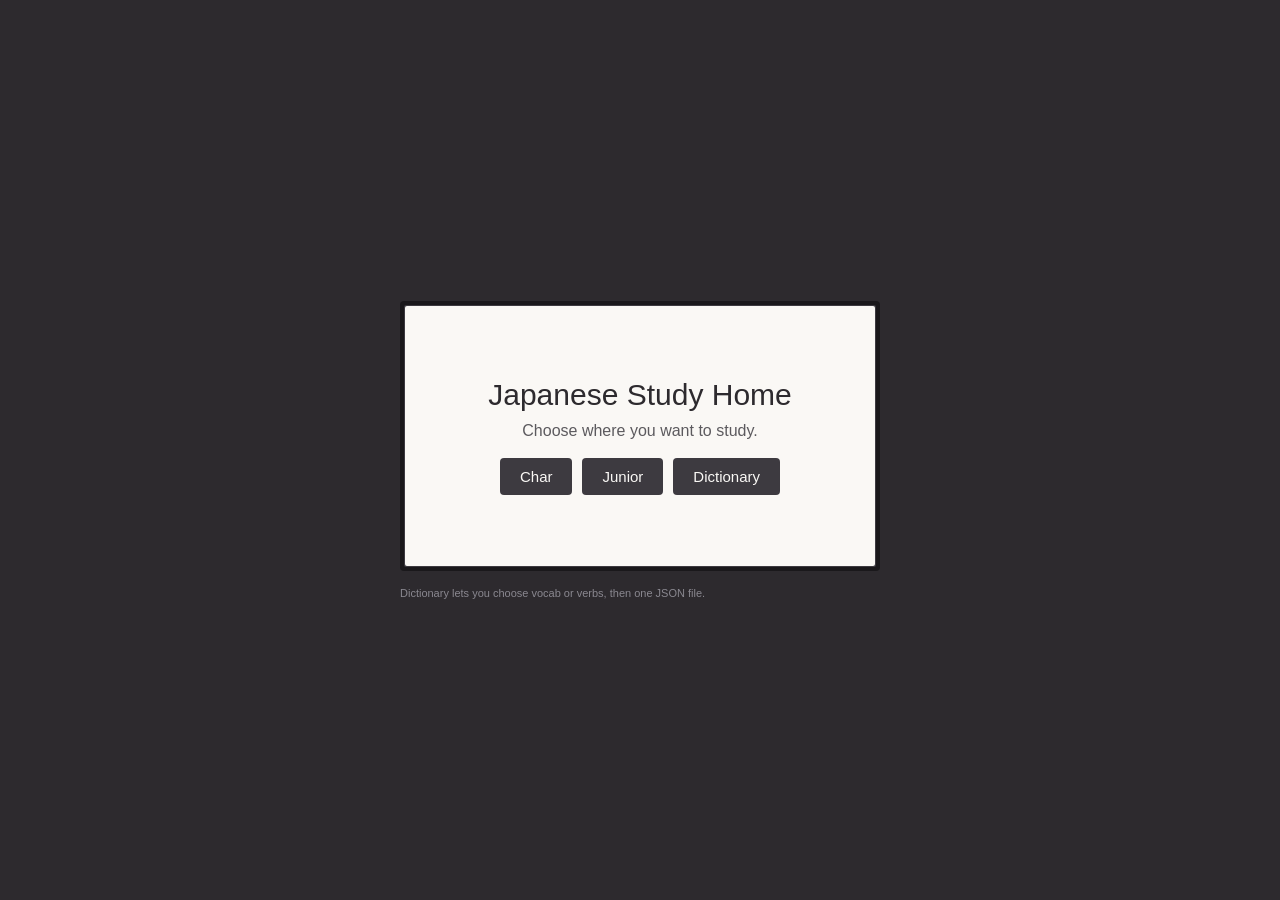
<file: home/index.html>
<!DOCTYPE html>
<html lang="ja">
<head>
  <meta charset="UTF-8">
  <meta name="viewport" content="width=device-width, initial-scale=1.0">
  <title>Study Home</title>
  <link rel="stylesheet" href="./style.css">
</head>
<body>
  <div class="main">
    <div class="shadow">
      <div class="border">
        <div class="card nav-card">
          <div class="nav-title">Japanese Study Home</div>
          <p class="nav-subtitle">Choose where you want to study.</p>
          <div class="nav-links">
            <a class="next-btn nav-link" href="./char/">Char</a>
            <a class="next-btn nav-link" href="./junior/">Junior</a>
            <a class="next-btn nav-link" href="./dictionary/">Dictionary</a>
          </div>
        </div>
      </div>
    </div>
    <div class="footer">
      <p class="hint">Dictionary lets you choose vocab or verbs, then one JSON file.</p>
    </div>
  </div>
</body>
</html>
</file>
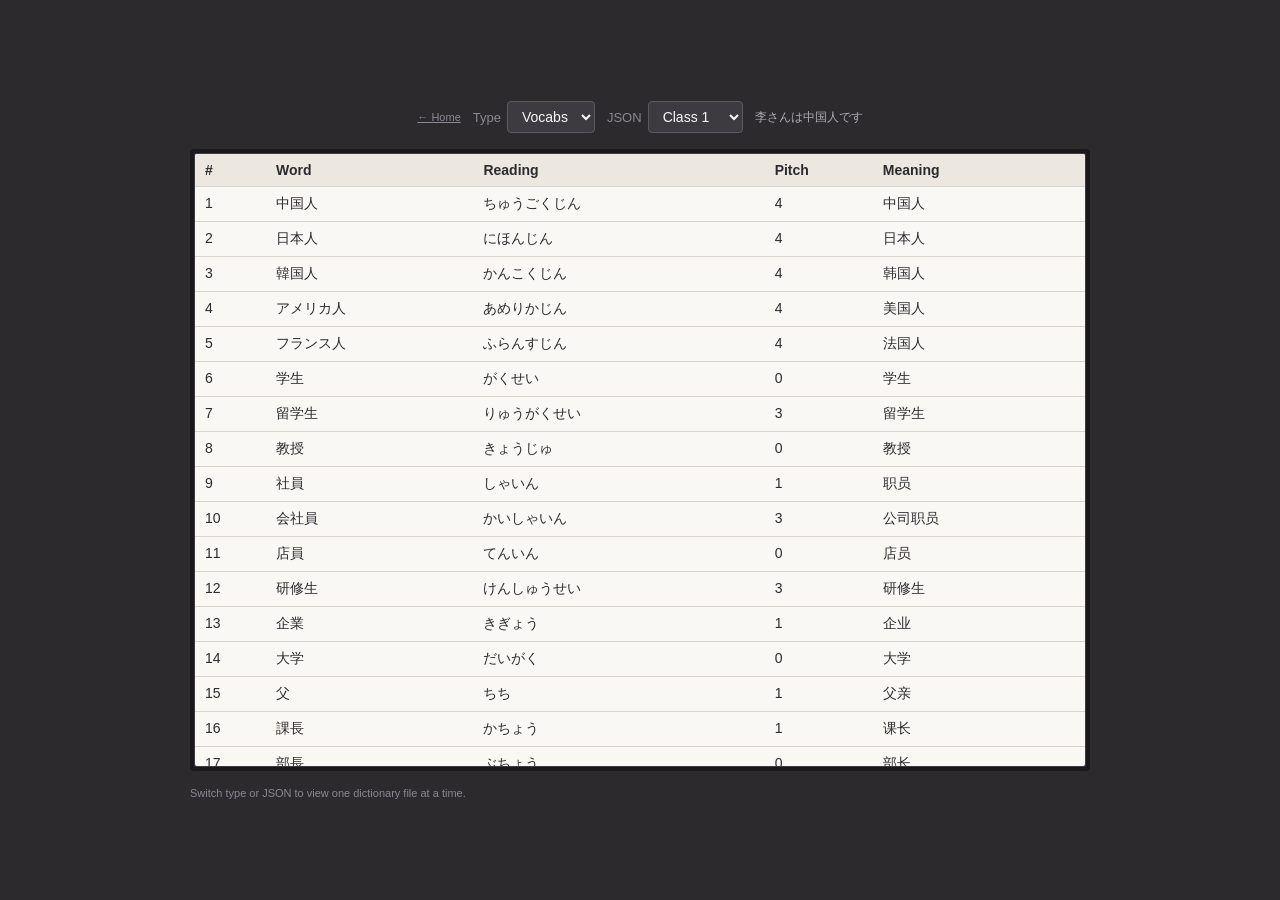
<file: home/dictionary/index.html>
<!DOCTYPE html>
<html lang="ja">
<head>
  <meta charset="UTF-8">
  <meta name="viewport" content="width=device-width, initial-scale=1.0">
  <title>Dictionary</title>
  <link rel="stylesheet" href="../style.css">
</head>
<body>
  <div class="main dictionary-main">
    <div class="opts">
      <a href="../" class="hint">← Home</a>
      <label>Type
        <select id="type-select" aria-label="Select dictionary type">
          <option value="vocabs">Vocabs</option>
          <option value="verbs">Verbs</option>
        </select>
      </label>
      <label>JSON
        <select id="file-select" aria-label="Select json file"></select>
      </label>
      <span id="class-title" class="class-title"></span>
    </div>

    <div class="shadow">
      <div class="border">
        <div class="dictionary-wrap" id="dictionary-wrap">
          <div class="loading">Loading...</div>
        </div>
      </div>
    </div>

    <div class="footer">
      <p class="hint">Switch type or JSON to view one dictionary file at a time.</p>
    </div>
  </div>

  <script src="./app.js"></script>
</body>
</html>
</file>
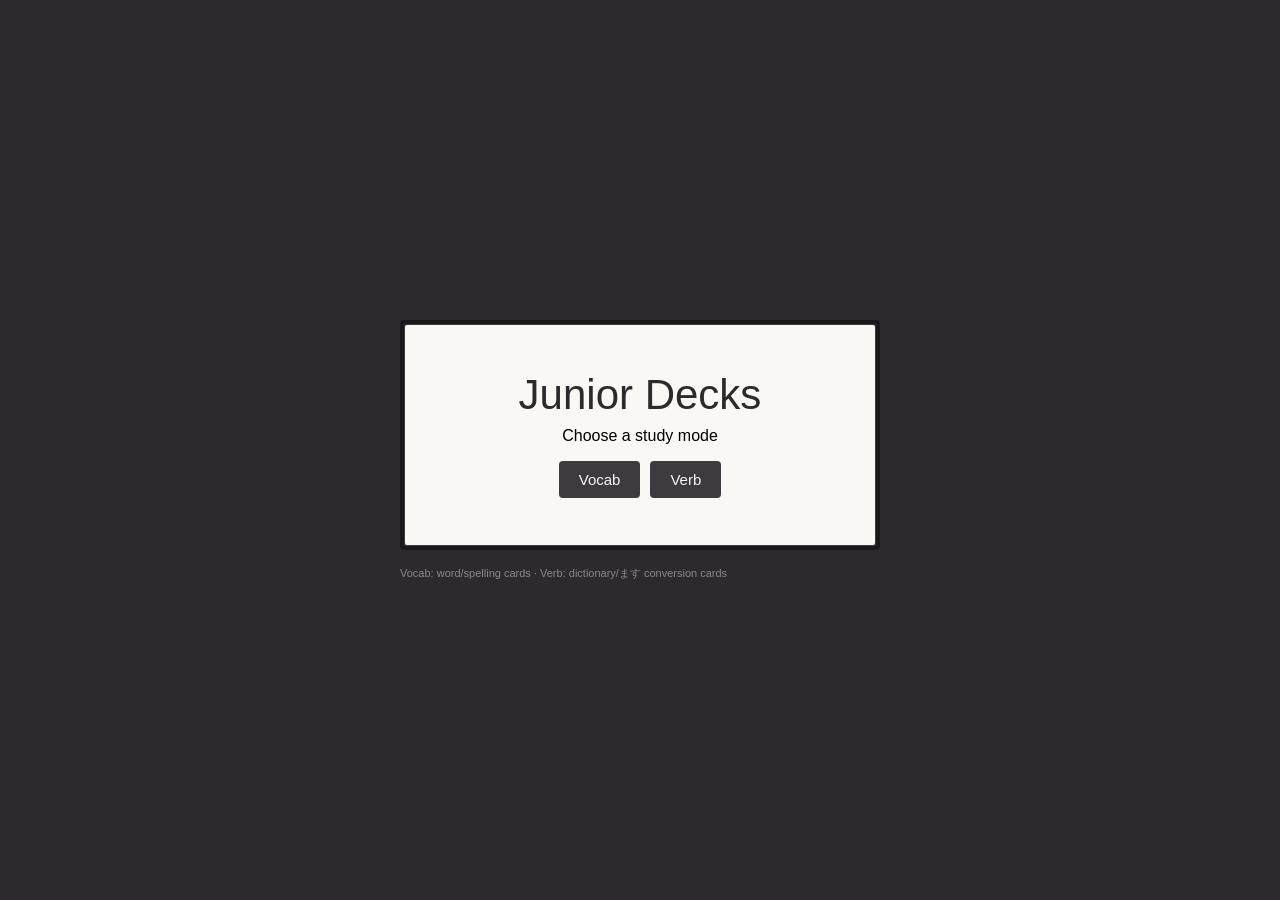
<file: home/junior/index.html>
<!DOCTYPE html>
<html lang="ja">
<head>
  <meta charset="UTF-8">
  <meta name="viewport" content="width=device-width, initial-scale=1.0">
  <title>Junior Study</title>
  <link rel="stylesheet" href="../style.css">
</head>
<body>
  <div class="main">
    <div class="shadow">
      <div class="border">
        <div class="card" style="cursor: default; min-height: 220px;">
          <div class="side front" style="display: flex;">
            <div class="main-text">Junior Decks</div>
            <div class="sub-text">Choose a study mode</div>
            <div style="display: flex; gap: 10px; margin-top: 8px;">
              <a class="next-btn" href="./vocab/" style="text-decoration: none; display: inline-block;">Vocab</a>
              <a class="next-btn" href="./verb/" style="text-decoration: none; display: inline-block;">Verb</a>
            </div>
          </div>
        </div>
      </div>
    </div>
    <div class="footer">
      <p class="hint">Vocab: word/spelling cards · Verb: dictionary/ます conversion cards</p>
    </div>
  </div>
</body>
</html>
</file>
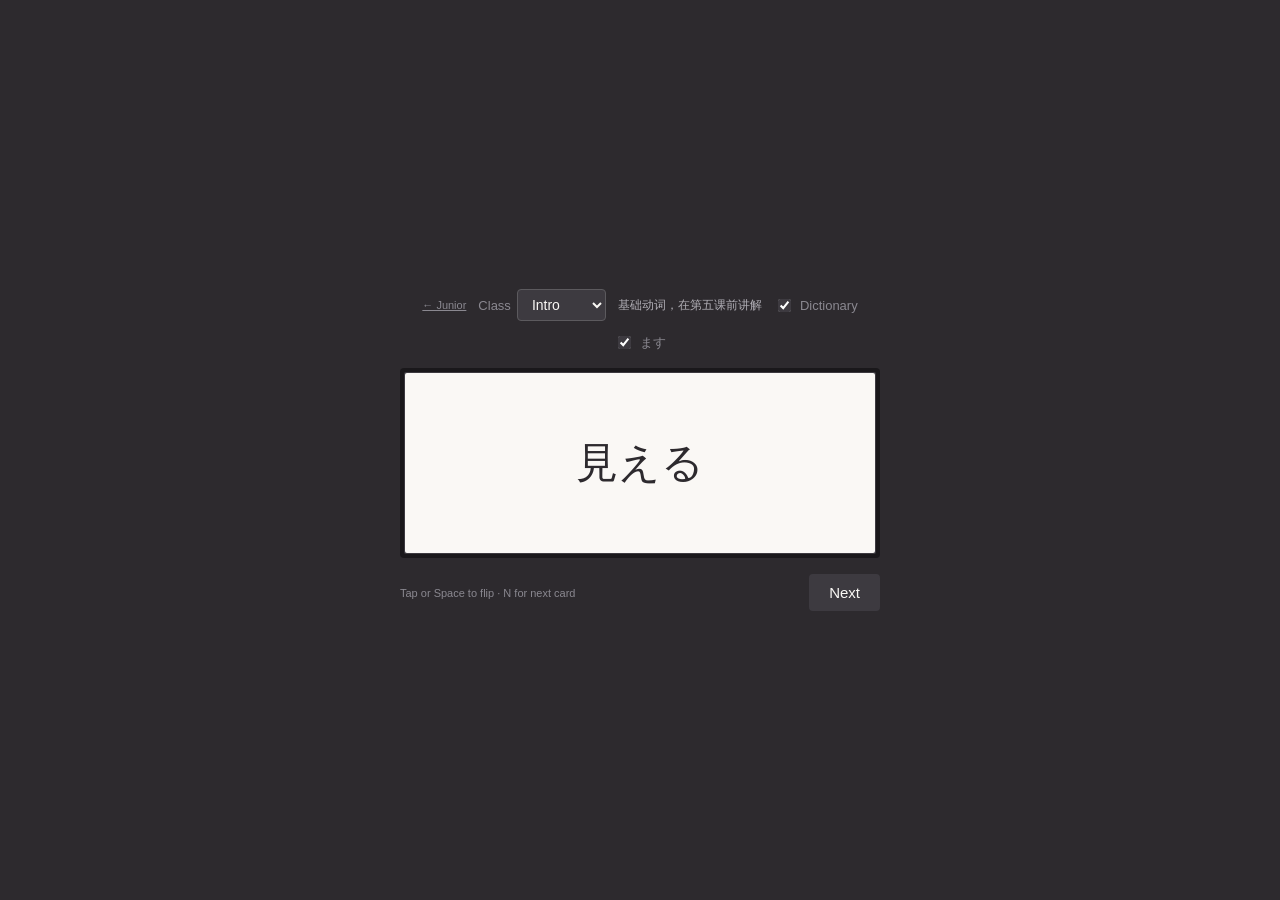
<file: home/junior/verb/index.html>
<!DOCTYPE html>
<html lang="ja">
<head>
  <meta charset="UTF-8">
  <meta name="viewport" content="width=device-width, initial-scale=1.0">
  <title>動詞 — Junior Verb Cards</title>
  <link rel="stylesheet" href="../../style.css">
</head>
<body>
  <div class="main">
    <div class="opts">
      <a href="../" class="hint">← Junior</a>
      <label>Class <select id="class-select" aria-label="Select class"></select></label>
      <span id="class-title" class="class-title"></span>
      <label title="Front: dictionary form, back: ます form"><input type="checkbox" id="include-dictionary" checked /> Dictionary</label>
      <label title="Front: ます form, back: dictionary form"><input type="checkbox" id="include-masu" checked /> ます</label>
    </div>
    <div class="shadow">
      <div class="border">
        <div class="card" id="card">
          <div id="front" class="side front"></div>
          <div id="back" class="side back"></div>
        </div>
      </div>
    </div>
    <div class="footer">
      <p class="hint">Tap or Space to flip · N for next card</p>
      <button type="button" id="next-btn" class="next-btn">Next</button>
    </div>
  </div>
  <script src="./app.js"></script>
</body>
</html>
</file>
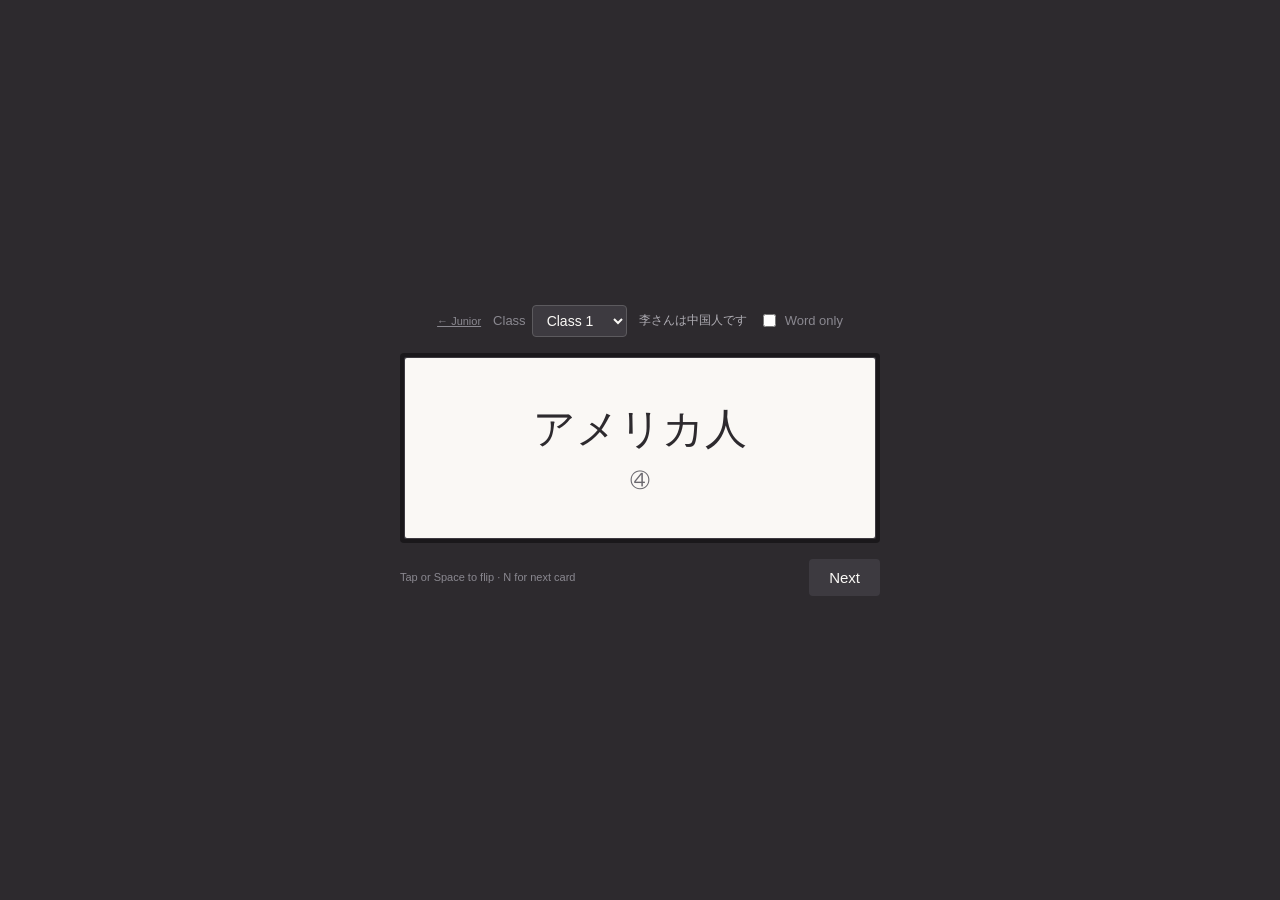
<file: home/junior/vocab/index.html>
<!DOCTYPE html>
<html lang="ja">
<head>
  <meta charset="UTF-8">
  <meta name="viewport" content="width=device-width, initial-scale=1.0">
  <title>単語 — Junior Vocab Cards</title>
  <link rel="stylesheet" href="../../style.css">
</head>
<body>
  <div class="main">
    <div class="opts">
      <a href="../" class="hint">← Junior</a>
      <label>Class <select id="class-select" aria-label="Select class"></select></label>
      <span id="class-title" class="class-title"></span>
      <label class="word-only-label" title="Only show the word side on front; disable spelling->word cards.">
        <input type="checkbox" id="word-only" /> Word only
      </label>
    </div>
    <div class="shadow">
      <div class="border">
        <div class="card" id="card">
          <div id="front" class="side front"></div>
          <div id="back" class="side back"></div>
        </div>
      </div>
    </div>
    <div class="footer">
      <p class="hint">Tap or Space to flip · N for next card</p>
      <button type="button" id="next-btn" class="next-btn">Next</button>
    </div>
  </div>
  <script src="./app.js"></script>
</body>
</html>
</file>
<file: home/style.css>
* { box-sizing: border-box; }

body {
  margin: 0;
  min-height: 100vh;
  background: #2d2a2e;
  font-family: "Segoe UI", "Hiragino Sans", sans-serif;
  display: flex;
  flex-direction: column;
  align-items: center;
  justify-content: center;
  padding: 24px;
}

.main {
  width: 100%;
  max-width: 480px;
}

/* Options / controls bar */
.opts {
  margin-bottom: 16px;
  display: flex;
  gap: 12px;
  flex-wrap: wrap;
  align-items: center;
  justify-content: center;
}

.opts label {
  color: #8a8890;
  font-size: 13px;
  display: flex;
  align-items: center;
  gap: 6px;
}

.opts input { accent-color: #3d3a40; }

.opts select {
  font-size: 14px;
  padding: 6px 10px;
  background: #3d3a40;
  color: #faf8f5;
  border: 1px solid #5c5a5e;
  border-radius: 4px;
  cursor: pointer;
  font-family: inherit;
}

.class-title {
  color: #b0aeb5;
  font-size: 12px;
  max-width: 200px;
  overflow: hidden;
  text-overflow: ellipsis;
  white-space: nowrap;
}

/* Card container */
.shadow {
  background: #1a181b;
  padding: 4px;
  border-radius: 4px;
}

.border {
  background: #3d3a40;
  padding: 1px;
  border-radius: 2px;
}

.card {
  background: #faf8f5;
  padding: 32px 24px;
  text-align: center;
  cursor: pointer;
  user-select: none;
  min-height: 180px;
  display: flex;
  align-items: center;
  justify-content: center;
  border-radius: 2px;
  position: relative;
}

.card:active { opacity: 0.98; }

/* Char page: single content area */
.card .char {
  font-size: 80px;
  color: #2d2a2e;
  font-family: "MS Gothic", "Yu Gothic", "Hiragino Kaku Gothic Pro", sans-serif;
}

.card .romaji {
  font-size: 36px;
  color: #5c5a5e;
  font-family: "Segoe UI", sans-serif;
}

/* Junior page: front/back sides */
.card .side {
  position: absolute;
  left: 0;
  right: 0;
  top: 0;
  bottom: 0;
  padding: 32px 24px;
  width: 100%;
  display: flex;
  flex-direction: column;
  align-items: center;
  justify-content: center;
  gap: 8px;
}

.card .side.back {
  display: none;
}

.card.flipped .side.front {
  display: none;
}

.card.flipped .side.back {
  display: flex;
}

.side.front .main-text {
  font-size: 42px;
  color: #2d2a2e;
  font-family: "MS Gothic", "Yu Gothic", "Hiragino Kaku Gothic Pro", sans-serif;
}

.side.back .main-text {
  font-size: 28px;
  color: #2d2a2e;
  font-family: "MS Gothic", "Yu Gothic", "Hiragino Kaku Gothic Pro", sans-serif;
}

.side.back .sub-text {
  font-size: 22px;
  color: #5c5a5e;
  font-family: "MS Gothic", "Yu Gothic", sans-serif;
}

.side.back .meaning-text {
  font-size: 18px;
  color: #3d3a40;
  margin-top: 4px;
}

.pitch {
  font-size: 20px;
  color: #6a686e;
  margin-top: 2px;
}

/* Footer */
.footer {
  margin-top: 16px;
  display: flex;
  align-items: center;
  justify-content: space-between;
  gap: 12px;
}

.hint {
  margin: 0;
  font-size: 11px;
  color: #8a8890;
}

.next-btn {
  padding: 10px 20px;
  font-size: 15px;
  font-family: inherit;
  background: #3d3a40;
  color: #faf8f5;
  border: none;
  border-radius: 4px;
  cursor: pointer;
  -webkit-tap-highlight-color: transparent;
}

.next-btn:active {
  background: #5c5a5e;
}

.next-btn:disabled {
  opacity: 0.6;
  cursor: not-allowed;
}

.loading, .error {
  color: #8a8890;
  font-size: 14px;
  padding: 24px;
}

.error { color: #c07070; }

/* Home navigation page */
.nav-card {
  cursor: default;
  min-height: 260px;
  flex-direction: column;
  gap: 10px;
}

.nav-title {
  font-size: 30px;
  color: #2d2a2e;
  text-align: center;
}

.nav-subtitle {
  margin: 0 0 8px;
  color: #5c5a5e;
  font-size: 16px;
  text-align: center;
}

.nav-links {
  display: flex;
  gap: 10px;
  flex-wrap: wrap;
  justify-content: center;
}

.nav-link {
  text-decoration: none;
  display: inline-block;
}

/* Dictionary page */
.dictionary-main {
  max-width: 900px;
}

.dictionary-wrap {
  background: #faf8f5;
  border-radius: 2px;
  max-height: 68vh;
  overflow: auto;
}

.dict-table {
  width: 100%;
  border-collapse: collapse;
  color: #2d2a2e;
  font-size: 14px;
}

.dict-table th,
.dict-table td {
  border-bottom: 1px solid #d9d3cd;
  padding: 8px 10px;
  text-align: left;
  vertical-align: top;
}

.dict-table thead th {
  position: sticky;
  top: 0;
  background: #ece7e1;
  z-index: 1;
}
</file>
